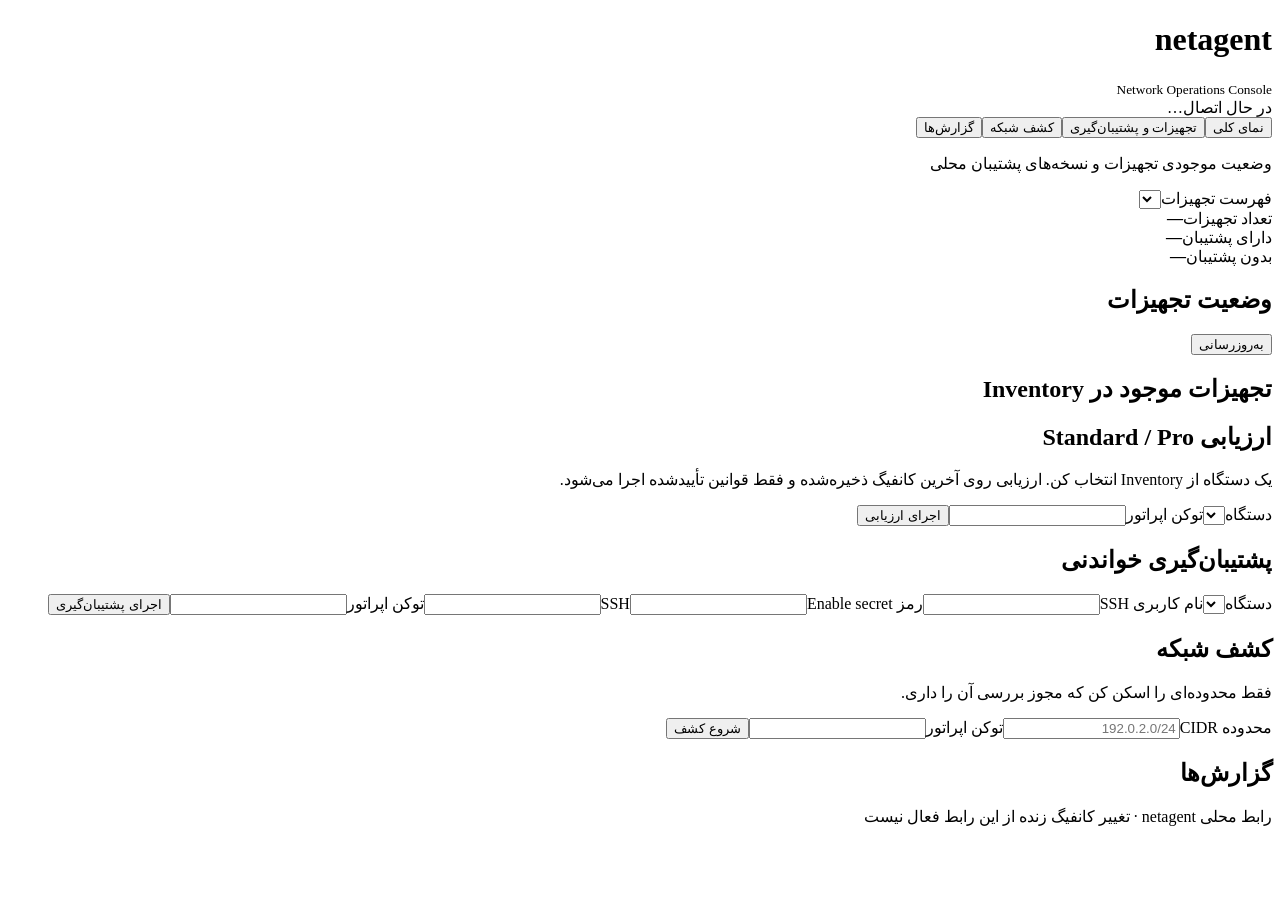
<file: netagent/netagent/web/static/index.html>
<!doctype html>
<html lang="fa" dir="rtl"><head><meta charset="utf-8"><meta name="viewport" content="width=device-width,initial-scale=1"><title>netagent | مدیریت شبکه</title></head><body>
<header class="topbar"><div><h1>netagent</h1><small>Network Operations Console</small></div><span id="health">در حال اتصال…</span></header>
<main class="layout"><nav class="sidebar"><button data-view="overview">نمای کلی</button><button data-view="devices">تجهیزات و پشتیبان‌گیری</button><button data-view="discovery">کشف شبکه</button><button data-view="reports">گزارش‌ها</button></nav>
<div class="page-head"><p id="page-subtitle">وضعیت موجودی تجهیزات و نسخه‌های پشتیبان محلی</p><label>فهرست تجهیزات<select id="inventory"></select></label></div><div id="notice" class="notice hidden"></div>
<section id="view-overview"><div class="stats"><article class="stat-card">تعداد تجهیزات<strong id="device-count">—</strong></article><article class="stat-card">دارای پشتیبان<strong id="backup-count">—</strong></article><article class="stat-card">بدون پشتیبان<strong id="missing-count">—</strong></article></div><article class="panel"><h2>وضعیت تجهیزات</h2><button id="refresh">به‌روزرسانی</button><div id="overview-table"></div></article></section>
<section id="view-devices" class="hidden"><article class="panel"><h2>تجهیزات موجود در Inventory</h2><div id="device-table"></div></article><article class="panel"><h2>ارزیابی Standard / Pro</h2><p class="muted">یک دستگاه از Inventory انتخاب کن. ارزیابی روی آخرین کانفیگ ذخیره‌شده و فقط قوانین تأییدشده اجرا می‌شود.</p><form id="assessment-form"><label>دستگاه<select id="assessment-device" required></select></label><label>توکن اپراتور<input id="assessment-token" type="password" required></label><button type="submit">اجرای ارزیابی</button></form><div id="assessment-result" class="result hidden"></div></article><article class="panel"><h2>پشتیبان‌گیری خواندنی</h2><form id="backup-form"><label>دستگاه<select id="backup-device"></select></label><label>نام کاربری SSH<input id="ssh-user" required></label><label>رمز SSH<input id="ssh-password" type="password" required></label><label>Enable secret<input id="ssh-secret" type="password"></label><label>توکن اپراتور<input id="operator-token" type="password" required></label><button type="submit">اجرای پشتیبان‌گیری</button></form><div id="backup-result" class="result hidden"></div></article></section>
<section id="view-discovery" class="hidden"><article class="panel"><h2>کشف شبکه</h2><p class="muted">فقط محدوده‌ای را اسکن کن که مجوز بررسی آن را داری.</p><form id="discovery-form"><label>محدوده CIDR<input id="cidr" placeholder="192.0.2.0/24" required></label><label>توکن اپراتور<input id="discovery-token" type="password" required></label><button type="submit">شروع کشف</button></form><div id="discovery-result" class="result hidden"></div></article></section>
<section id="view-reports" class="hidden"><article class="panel"><h2>گزارش‌ها</h2><div id="reports-table"></div><pre id="report-content"></pre></article></section><footer>رابط محلی netagent · تغییر کانفیگ زنده از این رابط فعال نیست</footer></main></body></html>
</file>
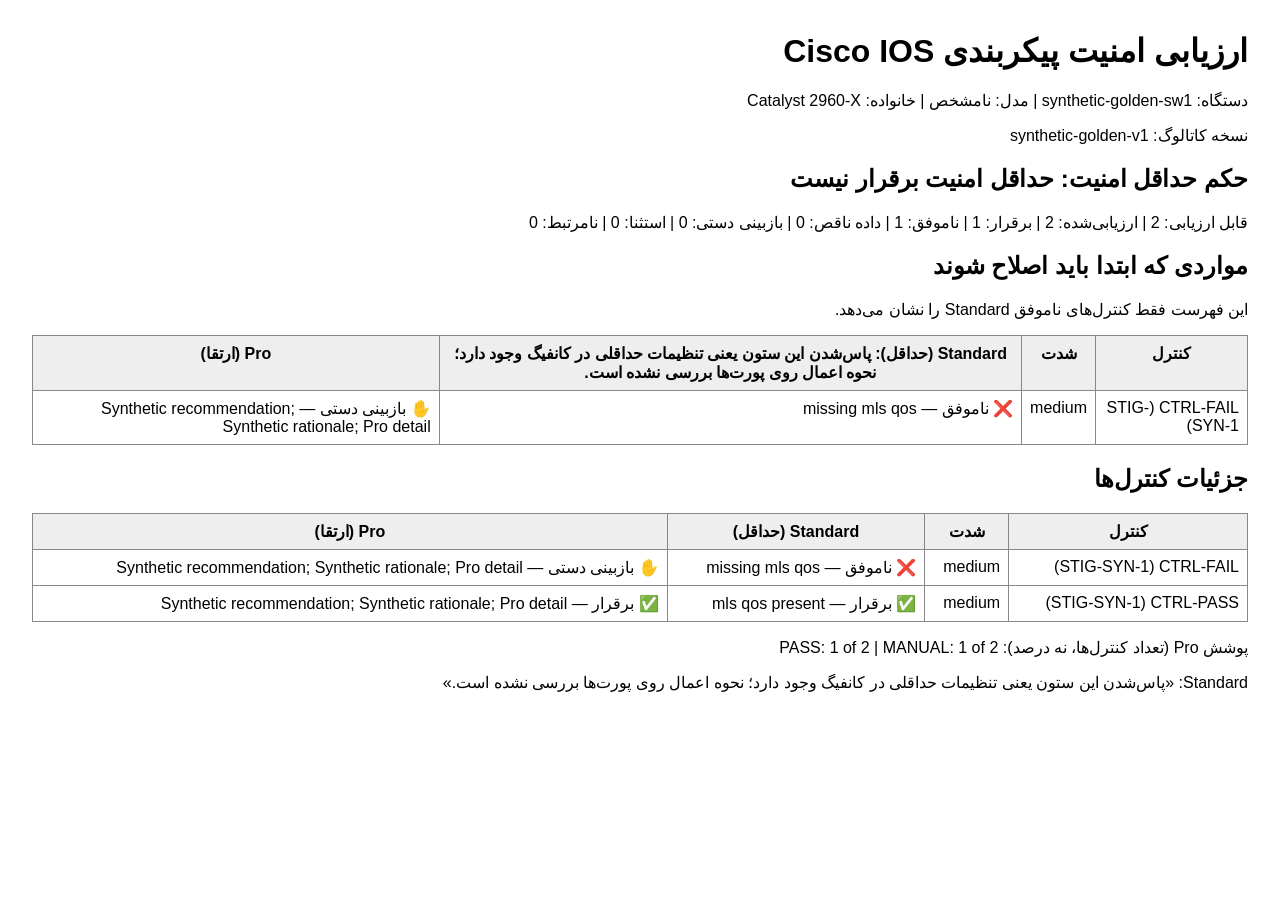
<file: netagent/tests/fixtures/reports/synthetic-report.html>
<!doctype html><html lang="fa" dir="rtl"><head><meta charset="utf-8"><title>ارزیابی امنیت پیکربندی Cisco IOS</title><style>body{font-family: sans-serif; margin:2rem} table{border-collapse:collapse;width:100%}th,td{border:1px solid #888;padding:.5rem;vertical-align:top} th{background:#eee}bdi{unicode-bidi:isolate}</style></head><body><h1>ارزیابی امنیت پیکربندی Cisco IOS</h1><p>دستگاه: <bdi dir="ltr">synthetic-golden-sw1</bdi> | مدل: <bdi dir="ltr">نامشخص</bdi> | خانواده: <bdi dir="ltr">Catalyst 2960-X</bdi></p><p>نسخه کاتالوگ: <bdi dir="ltr">synthetic-golden-v1</bdi></p><h2>حکم حداقل امنیت: حداقل امنیت برقرار نیست</h2><p>قابل ارزیابی: 2 | ارزیابی‌شده: 2 | برقرار: 1 | ناموفق: 1 | داده ناقص: 0 | بازبینی دستی: 0 | استثنا: 0 | نامرتبط: 0</p><h2>مواردی که ابتدا باید اصلاح شوند</h2><p>این فهرست فقط کنترل‌های ناموفق Standard را نشان می‌دهد.</p><table><thead><tr><th>کنترل</th><th>شدت</th><th>Standard (حداقل): پاس‌شدن این ستون یعنی تنظیمات حداقلی در کانفیگ وجود دارد؛ نحوه اعمال روی پورت‌ها بررسی نشده است.</th><th>Pro (ارتقا)</th></tr></thead><tbody><tr><td><bdi dir="ltr">CTRL-FAIL</bdi> (<bdi dir="ltr">STIG-SYN-1</bdi>)</td><td>medium</td><td>❌ ناموفق — missing mls qos</td><td>✋ بازبینی دستی — Synthetic recommendation; Synthetic rationale; Pro detail</td></tr></tbody></table><h2>جزئیات کنترل‌ها</h2><table><thead><tr><th>کنترل</th><th>شدت</th><th>Standard (حداقل)</th><th>Pro (ارتقا)</th></tr></thead><tbody><tr><td><bdi dir="ltr">CTRL-FAIL</bdi> (<bdi dir="ltr">STIG-SYN-1</bdi>)</td><td>medium</td><td>❌ ناموفق — missing mls qos</td><td>✋ بازبینی دستی — Synthetic recommendation; Synthetic rationale; Pro detail</td></tr><tr><td><bdi dir="ltr">CTRL-PASS</bdi> (<bdi dir="ltr">STIG-SYN-1</bdi>)</td><td>medium</td><td>✅ برقرار — mls qos present</td><td>✅ برقرار — Synthetic recommendation; Synthetic rationale; Pro detail</td></tr></tbody></table><p>پوشش Pro (تعداد کنترل‌ها، نه درصد): PASS: 1 of 2 | MANUAL: 1 of 2</p><p>Standard: «پاس‌شدن این ستون یعنی تنظیمات حداقلی در کانفیگ وجود دارد؛ نحوه اعمال روی پورت‌ها بررسی نشده است.»</p></body></html>
</file>
